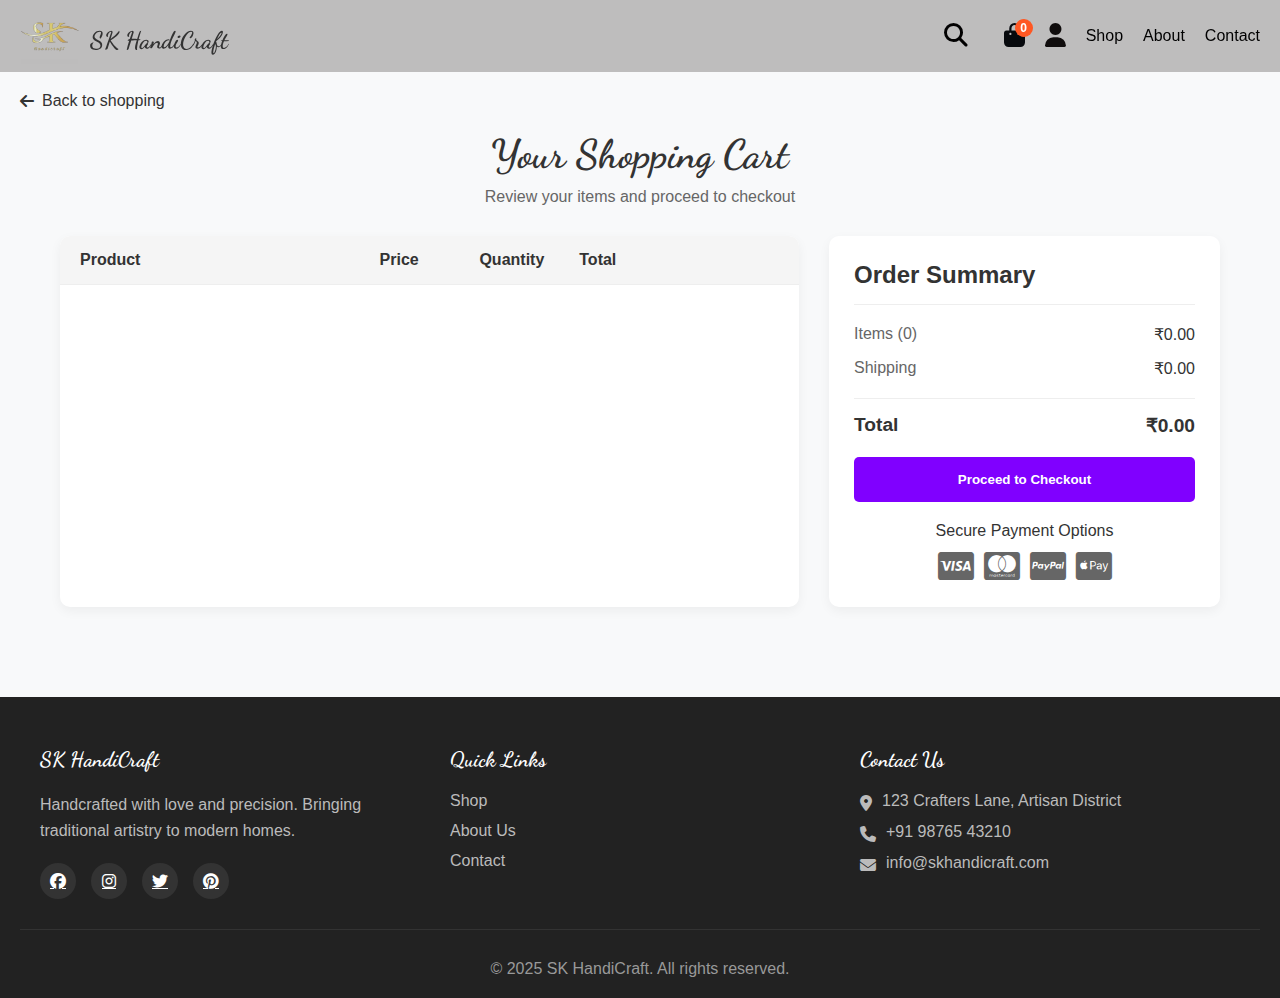
<file: checkoutCart/productcart.html>
<!DOCTYPE html>
<html lang="en">
  <head>
    <meta charset="UTF-8" />
    <meta name="viewport" content="width=device-width, initial-scale=1.0" />
    <link rel="stylesheet" href="productcart.css" />
    <link
      rel="stylesheet"
      href="https://cdnjs.cloudflare.com/ajax/libs/font-awesome/6.7.2/css/all.min.css"
      integrity="sha512-Evv84Mr4kqVGRNSgIGL/F/aIDqQb7xQ2vcrdIwxfjThSH8CSR7PBEakCr51Ck+w+/U6swU2Im1vVX0SVk9ABhg=="
      crossorigin="anonymous"
      referrerpolicy="no-referrer"
    />
    <link rel="preconnect" href="https://fonts.googleapis.com" />
    <link rel="preconnect" href="https://fonts.gstatic.com" crossorigin />
    <link
      href="https://fonts.googleapis.com/css2?family=Dancing+Script:wght@400..700&family=Irish+Grover&family=Jersey+25&family=Oregano:ital@0;1&family=Sour+Gummy:ital,wght@0,100..900;1,100..900&display=swap"
      rel="stylesheet"
    />
    <title>Shopping Cart - SK HandiCraft</title>
  </head>
  <body>
    <!-- Navigation Bar -->
    <nav>
      <div class="left">
        <div class="logo">
          <img src="/Media/logo.png" alt="Company logo" />
        </div>
        <div class="company-name">
          <h1>SK HandiCraft</h1>
        </div>
      </div>
      <div class="right">
        <div class="com-icons">
          <form action="" class="search-form">
            <div class="search">
              <span
                class="search-input fa-solid fa-magnifying-glass fa-xl"
                style="color: #010000"
              ></span>
              <input
                class="search-icon"
                type="search"
                placeholder="Search here ..."
              />
            </div>
          </form>

          <a href="productcart.html" class="cart-icon">
            <i
              class="fa-solid fa-bag-shopping fa-xl"
              style="color: #07090d"
            ></i>
            <span class="badge">0</span>
          </a>
          <a href="login.html" class="user-icon">
            <i class="fa-solid fa-user fa-xl" style="color: #100d0d"></i>
          </a>

          <div class="nav-menu">
            <a href="cart.html">Shop</a>
            <a href="about.html">About</a>
            <a href="contact.html">Contact</a>
          </div>

          <button class="mobile-menu-btn">
            <i class="fa-solid fa-bars fa-xl"></i>
          </button>
        </div>
      </div>
    </nav>

    <!-- Mobile Navigation Menu -->
    <div class="mobile-menu">
      <a href="cart.html">Shop</a>
      <a href="about.html">About</a>
      <a href="contact.html">Contact</a>
      <a href="newindex.html">FAQ</a>
      <a href="newindex.html">Shipping</a>
    </div>

    <!-- Back Button -->
    <a href="/index.html" class="back-button">
      <i class="fa-solid fa-arrow-left"></i> Back to shopping
    </a>

    <!-- Cart Container -->
    <div class="cart-container">
      <div class="cart-header">
        <h1>Your Shopping Cart</h1>
        <p class="cart-subtitle">Review your items and proceed to checkout</p>
      </div>

      <!-- When items are in cart -->
      <div class="cart-content">
        <div class="cart-items-container">
          <div class="cart-items-header">
            <span class="item-col">Product</span>
            <span class="price-col">Price</span>
            <span class="quantity-col">Quantity</span>
            <span class="total-col">Total</span>
            <!-- <span class="actions-col">Actions</span> -->
          </div>
          <div class="cart-items">
            <!-- Cart items will be dynamically loaded by JavaScript -->
          </div>
        </div>
        <div class="cart-summary-container">
          <div class="cart-summary">
            <h3 class="summary-title">Order Summary</h3>
            <div class="summary-item">
              <span class="summary-label" id="summary-items">Items (0)</span>
              <span class="summary-value" id="summary-subtotal">₹0.00</span>
            </div>
            <div class="summary-item">
              <span class="summary-label">Shipping</span>
              <span class="summary-value" id="summary-shipping">₹0.00</span>
            </div>
            <!-- <div class="summary-item">
              <span class="summary-label">Tax</span>
              <span class="summary-value" id="summary-tax">₹0.00</span>
            </div> -->
            <div class="total">
              <span class="total-label">Total</span>
              <span class="total-value" id="summary-total">₹0.00</span>
            </div>
            <button class="checkout-btn">Proceed to Checkout</button>
            <div class="payment-options">
              <p>Secure Payment Options</p>
              <div class="payment-icons">
                <i class="fa-brands fa-cc-visa"></i>
                <i class="fa-brands fa-cc-mastercard"></i>
                <i class="fa-brands fa-cc-paypal"></i>
                <i class="fa-brands fa-cc-apple-pay"></i>
              </div>
            </div>
          </div>
        </div>
      </div>

      <!-- Empty Cart State (hidden by default) -->
      <div class="cart-empty" style="display: none">
        <i class="fa-solid fa-shopping-cart fa-3x"></i>
        <h2>Your cart is empty</h2>
        <p>Looks like you haven't added anything to your cart yet.</p>
        <a href="cart.html" class="continue-shopping">Continue Shopping</a>
      </div>
    </div>

    <!-- Footer -->
    <footer class="footer">
      <div class="footer-content">
        <div class="footer-column">
          <h3>SK HandiCraft</h3>
          <p>
            Handcrafted with love and precision. Bringing traditional artistry
            to modern homes.
          </p>
          <div class="social-icons">
            <a href="#"><i class="fa-brands fa-facebook"></i></a>
            <a href="#"><i class="fa-brands fa-instagram"></i></a>
            <a href="#"><i class="fa-brands fa-twitter"></i></a>
            <a href="#"><i class="fa-brands fa-pinterest"></i></a>
          </div>
        </div>
        <div class="footer-column">
          <h3>Quick Links</h3>
          <ul>
            <li><a href="cart.html">Shop</a></li>
            <li><a href="about.html">About Us</a></li>
            <li><a href="contact.html">Contact</a></li>
          </ul>
        </div>
        <div class="footer-column">
          <h3>Contact Us</h3>
          <ul class="contact-info">
            <li>
              <i class="fa-solid fa-location-dot"></i> 123 Crafters Lane,
              Artisan District
            </li>
            <li><i class="fa-solid fa-phone"></i> +91 98765 43210</li>
            <li><i class="fa-solid fa-envelope"></i> info@skhandicraft.com</li>
          </ul>
        </div>
      </div>
      <div class="footer-bottom">
        <p>&copy; 2025 SK HandiCraft. All rights reserved.</p>
      </div>
    </footer>

    <!-- Only include one JavaScript file to avoid conflicts -->
    <script src="/Landing-page/cart.js"></script>
    <script src="productcart.js"></script>
  </body>
</html>
</file>
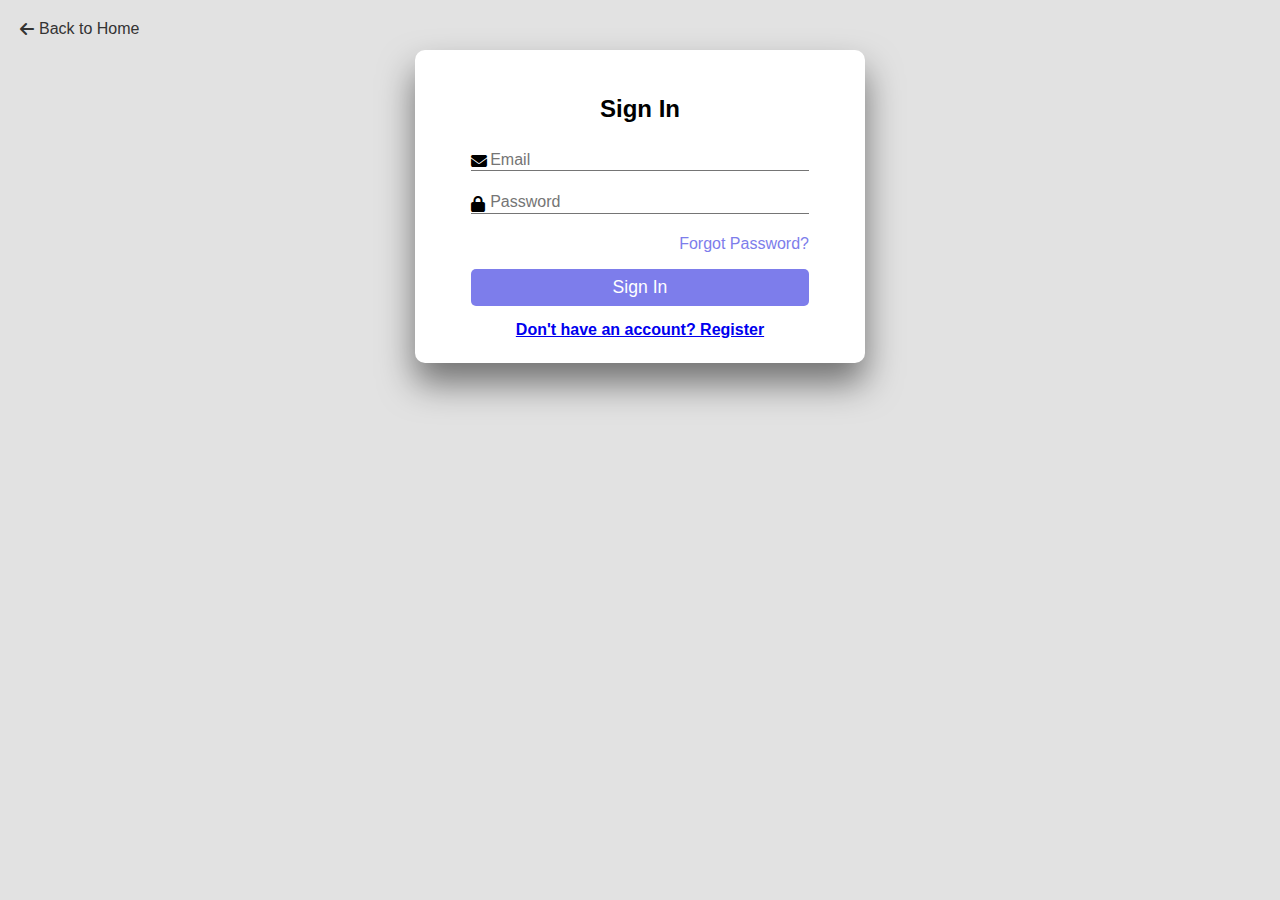
<file: login-signup/dashboard.html>
<!DOCTYPE html>
<html lang="en">
  <head>
    <meta charset="UTF-8" />
    <meta name="viewport" content="width=device-width, initial-scale=1.0" />
    <title>User Dashboard</title>
    <link rel="stylesheet" href="login.css" />
    <link rel="stylesheet" href="dashboard.css" />
    <link
      rel="stylesheet"
      href="https://cdnjs.cloudflare.com/ajax/libs/font-awesome/6.1.1/css/all.min.css"
    />
    <script defer src="logout.js"></script>
  </head>
  <body>
    <!-- Back Button -->
    <div class="back-button">
      <a href="index.html"> <i class="fas fa-arrow-left"></i> Back to Home </a>
    </div>

    <div class="container dashboard-container">
      <div class="user-header">
        <h1 class="dashboard-title">User Dashboard</h1>
        <div id="userDisplay" class="user-greeting">Welcome!</div>
      </div>

      <div class="dashboard-content">
        <div class="dashboard-section">
          <h2><i class="fas fa-user-circle"></i> My Profile</h2>
          <p>View and update your personal information.</p>
        </div>

        <div class="dashboard-section">
          <h2><i class="fas fa-cog"></i> Account Settings</h2>
          <p>Manage your account preferences and security settings.</p>
        </div>

        <div class="dashboard-section">
          <h2><i class="fas fa-bell"></i> Notifications</h2>
          <p>Control how and when you receive updates.</p>
        </div>
      </div>

      <div class="logout-container">
        <button id="logoutBtn" class="logout-btn">
          <i class="fas fa-sign-out-alt"></i> Logout
        </button>
      </div>
    </div>
  </body>
</html>
</file>
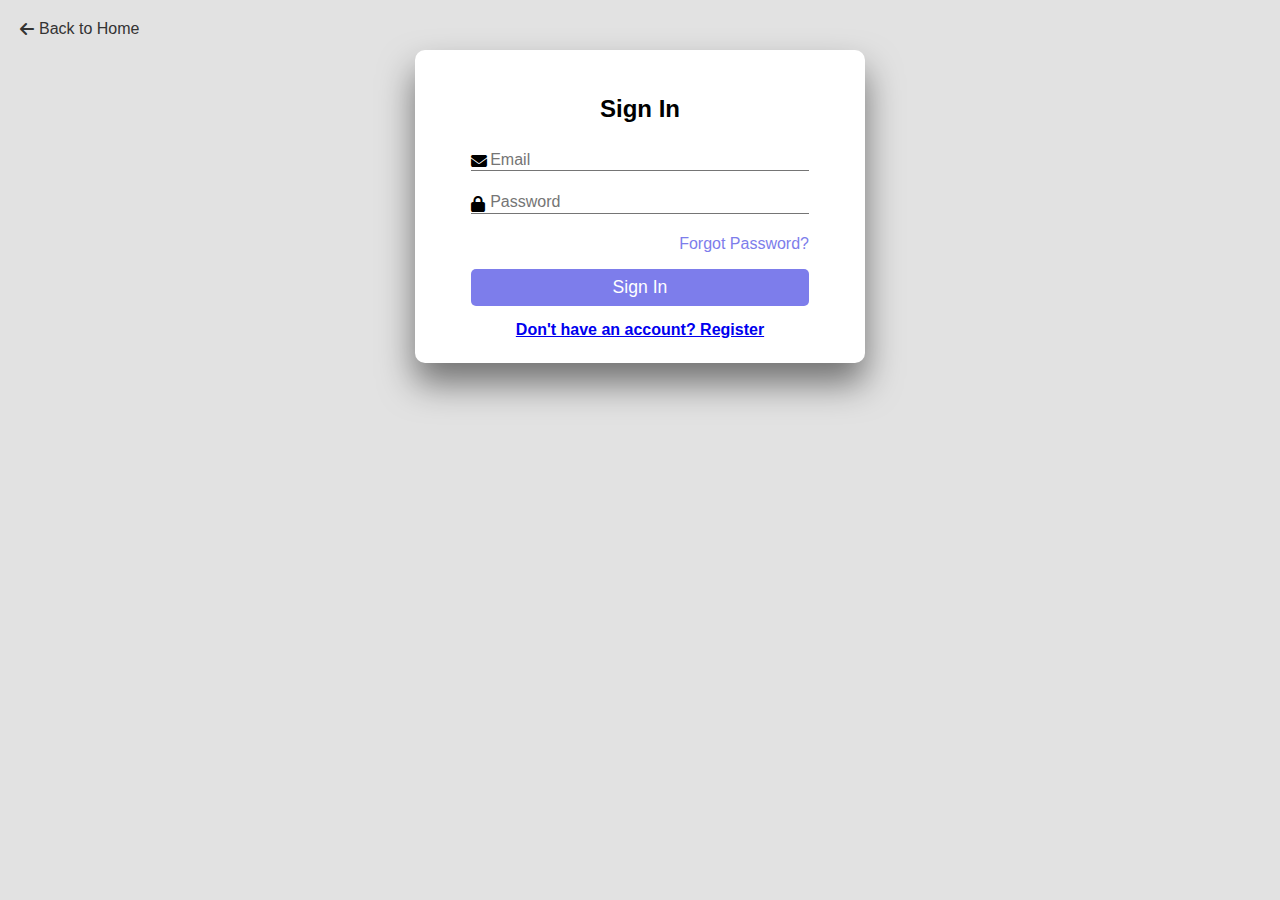
<file: login-signup/login.html>
<!DOCTYPE html>
<html lang="en">
  <head>
    <meta charset="UTF-8" />
    <meta name="viewport" content="width=device-width, initial-scale=1.0" />
    <title>Login</title>
    <link rel="stylesheet" href="login.css" />
    <link
      rel="stylesheet"
      href="https://cdnjs.cloudflare.com/ajax/libs/font-awesome/6.1.1/css/all.min.css"
    />
    <script defer src="login.js"></script>
  </head>
  <body>
    <!-- Back Button -->
    <div class="back-button">
      <a href="/index.html"> <i class="fas fa-arrow-left"></i> Back to Home </a>
    </div>

    <div class="container">
      <!-- Sign In Form -->
      <div id="signIn">
        <h1 class="form-title">Sign In</h1>
        <form id="signInForm">
          <div class="input-group">
            <i class="fas fa-envelope"></i>
            <input type="email" id="signInEmail" placeholder="Email" required />
            <label for="signInEmail">Email</label>
          </div>
          <div class="input-group">
            <i class="fas fa-lock"></i>
            <input
              type="password"
              id="signInPassword"
              placeholder="Password"
              required
            />
            <label for="signInPassword">Password</label>
          </div>
          <div class="recover">
            <a href="#">Forgot Password?</a>
          </div>
          <input type="submit" value="Sign In" class="btn" />
        </form>
        <div class="links">
          <a href="register.html">Don't have an account? Register</a>
        </div>
      </div>
    </div>
  </body>
</html>
</file>
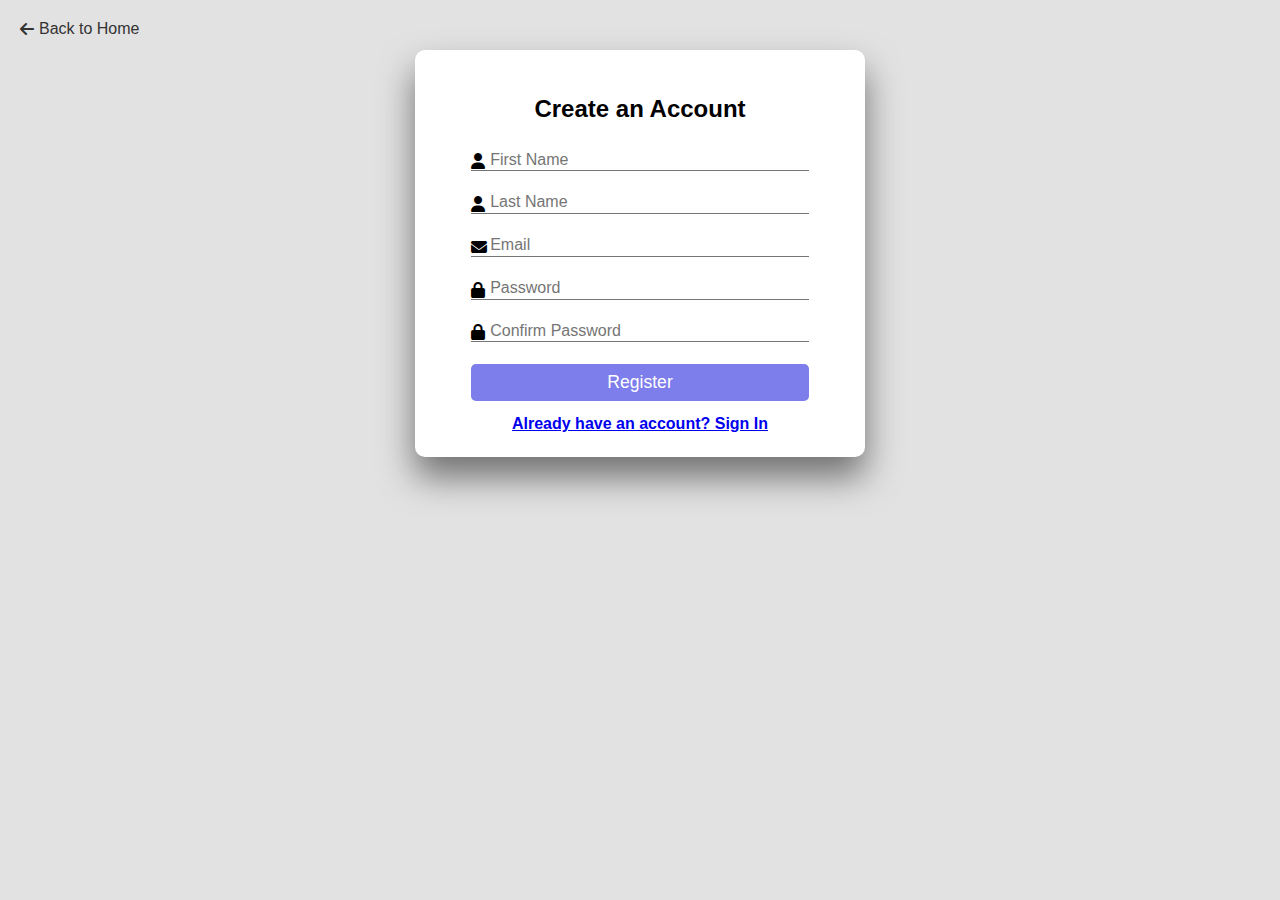
<file: login-signup/register.html>
<!DOCTYPE html>
<html lang="en">
  <head>
    <meta charset="UTF-8" />
    <meta name="viewport" content="width=device-width, initial-scale=1.0" />
    <title>Registration</title>
    <link rel="stylesheet" href="login.css" />
    <link
      rel="stylesheet"
      href="https://cdnjs.cloudflare.com/ajax/libs/font-awesome/6.1.1/css/all.min.css"
    />
    <script defer src="register.js"></script>
  </head>
  <body>
    <!-- Back Button -->
    <div class="back-button">
      <a href="index.html"> <i class="fas fa-arrow-left"></i> Back to Home </a>
    </div>

    <div class="container">
      <div id="registration">
        <h1 class="form-title">Create an Account</h1>
        <form id="registrationForm">
          <div class="input-group">
            <i class="fas fa-user"></i>
            <input
              type="text"
              id="firstName"
              placeholder="First Name"
              required
            />
            <label for="firstName">First Name</label>
          </div>
          <div class="input-group">
            <i class="fas fa-user"></i>
            <input type="text" id="lastName" placeholder="Last Name" required />
            <label for="lastName">Last Name</label>
          </div>
          <div class="input-group">
            <i class="fas fa-envelope"></i>
            <input type="email" id="email" placeholder="Email" required />
            <label for="email">Email</label>
          </div>
          <div class="input-group">
            <i class="fas fa-lock"></i>
            <input
              type="password"
              id="password"
              placeholder="Password"
              required
            />
            <label for="password">Password</label>
          </div>
          <div class="input-group">
            <i class="fas fa-lock"></i>
            <input
              type="password"
              id="confirmPassword"
              placeholder="Confirm Password"
              required
            />
            <label for="confirmPassword">Confirm Password</label>
          </div>
          <input type="submit" value="Register" class="btn" />
        </form>
        <div class="links">
          <a href="login.html">Already have an account? Sign In</a>
        </div>
      </div>
    </div>
  </body>
</html>
</file>
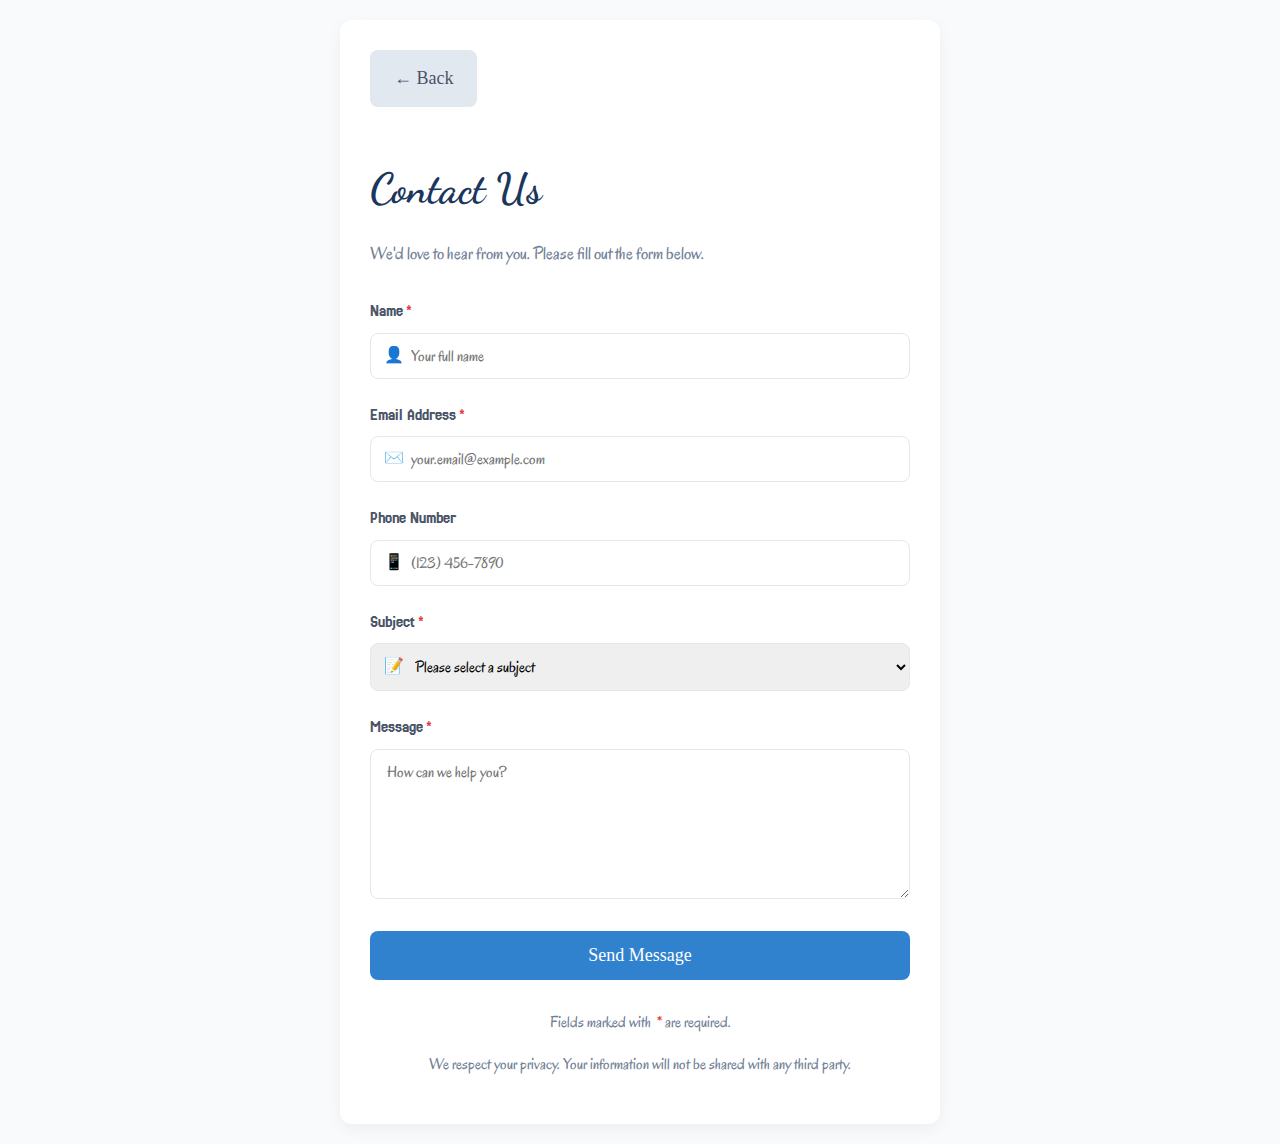
<file: other-unimportant-files/contact.html>
<!DOCTYPE html>
<html lang="en">
  <head>
    <meta charset="UTF-8" />
    <meta name="viewport" content="width=device-width, initial-scale=1.0" />
    <title>Contact Us</title>
    <link rel="preconnect" href="https://fonts.googleapis.com" />
    <link rel="preconnect" href="https://fonts.gstatic.com" crossorigin />
    <link
      href="https://fonts.googleapis.com/css2?family=Dancing+Script:wght@400..700&family=Irish+Grover&family=Jersey+25&family=Oregano:ital@0;1&family=Sour+Gummy:ital,wght@0,100..900;1,100..900&display=swap"
      rel="stylesheet"
    />
    <style>
      body {
        font-family: "Oregano", cursive;
        line-height: 1.6;
        max-width: 600px;
        margin: 0 auto;
        padding: 20px;
        color: #333;
        background-color: #f9fafb;
      }

      .container {
        background-color: white;
        border-radius: 12px;
        padding: 30px;
        box-shadow: 0 5px 15px rgba(0, 0, 0, 0.05);
      }

      h1 {
        font-family: "Dancing Script", cursive;
        color: #1a365d;
        margin-bottom: 10px;
        font-weight: 700;
        font-size: 42px;
      }

      .subtitle {
        color: #718096;
        margin-bottom: 30px;
        font-size: 18px;
      }

      .form-group {
        margin-bottom: 24px;
      }

      label {
        display: block;
        margin-bottom: 8px;
        font-weight: 500;
        color: #4a5568;
        font-size: 16px;
        font-family: "Jersey 25", sans-serif;
      }

      input,
      select,
      textarea {
        width: 100%;
        padding: 12px 16px;
        border: 1px solid #e2e8f0;
        border-radius: 8px;
        font-size: 16px;
        font-family: "Oregano", cursive;
        transition: all 0.2s ease;
        box-sizing: border-box;
      }

      input:focus,
      select:focus,
      textarea:focus {
        outline: none;
        border-color: #3182ce;
        box-shadow: 0 0 0 3px rgba(49, 130, 206, 0.1);
      }

      textarea {
        height: 150px;
        resize: vertical;
      }

      .btn {
        border: none;
        padding: 14px 24px;
        border-radius: 8px;
        cursor: pointer;
        font-size: 18px;
        font-weight: 500;
        transition: all 0.2s ease;
        font-family: "Irish Grover", serif;
      }

      .btn-primary {
        background-color: #3182ce;
        color: white;
        width: 100%;
      }

      .btn-primary:hover {
        background-color: #2c5282;
        transform: translateY(-1px);
      }

      .btn-secondary {
        background-color: #e2e8f0;
        color: #4a5568;
        display: inline-block;
        text-decoration: none;
        text-align: center;
        margin-bottom: 20px;
      }

      .btn-secondary:hover {
        background-color: #cbd5e0;
      }

      .required {
        color: #e53e3e;
        margin-left: 3px;
      }

      .form-footer {
        margin-top: 30px;
        font-size: 16px;
        color: #718096;
        text-align: center;
      }

      .input-icon {
        position: relative;
      }

      .input-icon input,
      .input-icon select {
        padding-left: 40px;
      }

      .icon {
        position: absolute;
        left: 14px;
        top: 50%;
        transform: translateY(-50%);
        color: #a0aec0;
      }
    </style>
  </head>
  <body>
    <div class="container">
      <a href="#" class="btn btn-secondary" onclick="goBack()">← Back</a>

      <h1>Contact Us</h1>
      <p class="subtitle">
        We'd love to hear from you. Please fill out the form below.
      </p>

      <form id="contactForm">
        <div class="form-group">
          <label for="name">Name<span class="required">*</span></label>
          <div class="input-icon">
            <input
              type="text"
              id="name"
              name="name"
              placeholder="Your full name"
              required
            />
            <div class="icon">👤</div>
          </div>
        </div>

        <div class="form-group">
          <label for="email"
            >Email Address<span class="required">*</span></label
          >
          <div class="input-icon">
            <input
              type="email"
              id="email"
              name="email"
              placeholder="your.email@example.com"
              required
            />
            <div class="icon">✉️</div>
          </div>
        </div>

        <div class="form-group">
          <label for="phone">Phone Number</label>
          <div class="input-icon">
            <input
              type="tel"
              id="phone"
              name="phone"
              placeholder="(123) 456-7890"
            />
            <div class="icon">📱</div>
          </div>
        </div>

        <div class="form-group">
          <label for="subject">Subject<span class="required">*</span></label>
          <div class="input-icon">
            <select id="subject" name="subject" required>
              <option value="">Please select a subject</option>
              <option value="general">General Inquiry</option>
              <option value="support">Technical Support</option>
              <option value="billing">Billing Question</option>
              <option value="feedback">Feedback</option>
              <option value="other">Other</option>
            </select>
            <div class="icon">📝</div>
          </div>
        </div>

        <div class="form-group">
          <label for="message">Message<span class="required">*</span></label>
          <textarea
            id="message"
            name="message"
            placeholder="How can we help you?"
            required
          ></textarea>
        </div>

        <button type="submit" class="btn btn-primary">Send Message</button>
      </form>

      <div class="form-footer">
        <p>Fields marked with <span class="required">*</span> are required.</p>
        <p>
          We respect your privacy. Your information will not be shared with any
          third party.
        </p>
      </div>
    </div>

    <script>
      document
        .getElementById("contactForm")
        .addEventListener("submit", function (event) {
          event.preventDefault();

          // In a real application, you would send the form data to your server here
          alert("Thank you for your message! We will contact you soon.");
          this.reset();
        });

      function goBack() {
        window.history.back();
        // Prevent default behavior if this is just a demo
        return false;
      }
    </script>
  </body>
</html>
</file>
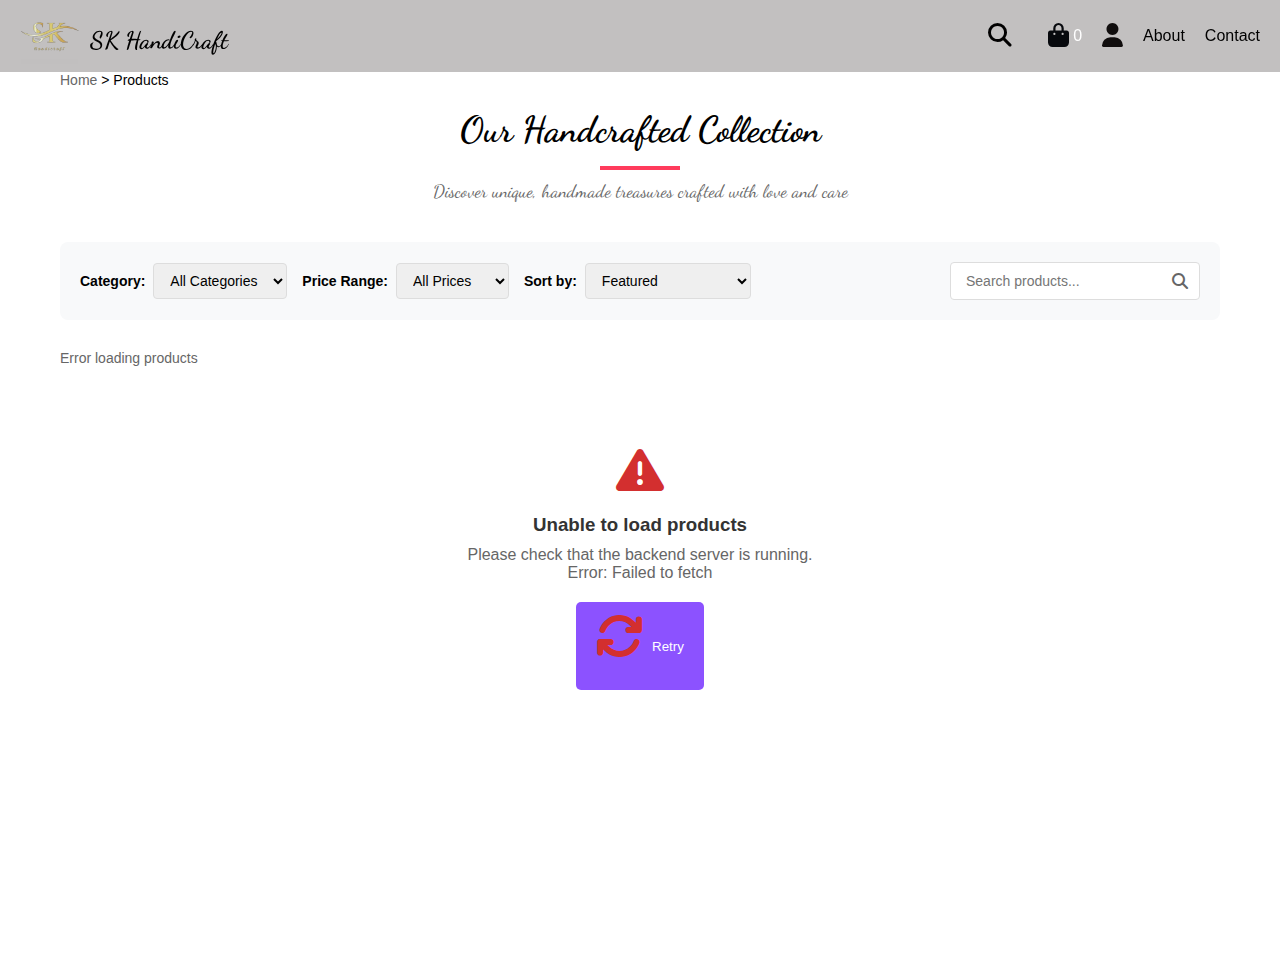
<file: product-list/productindex.html>
<!DOCTYPE html>
<html lang="en">
  <head>
    <meta charset="UTF-8" />
    <meta name="viewport" content="width=device-width, initial-scale=1.0" />
    <link rel="stylesheet" href="/product-description/style.css" />
    <link rel="stylesheet" href="/product-description/productdescription.css" />
    <link rel="stylesheet" href="product.css" />
    <link
      rel="stylesheet"
      href="https://cdnjs.cloudflare.com/ajax/libs/font-awesome/6.7.2/css/all.min.css"
      integrity="sha512-Evv84Mr4kqVGRNSgIGL/F/aIDqQb7xQ2vcrdIwxfjThSH8CSR7PBEakCr51Ck+w+/U6swU2Im1vVX0SVk9ABhg=="
      crossorigin="anonymous"
      referrerpolicy="no-referrer"
    />
    <link rel="preconnect" href="https://fonts.googleapis.com" />
    <link rel="preconnect" href="https://fonts.gstatic.com" crossorigin />
    <link
      href="https://fonts.googleapis.com/css2?family=Dancing+Script:wght@400..700&family=Irish+Grover&family=Jersey+25&family=Oregano:ital@0;1&family=Sour+Gummy:ital,wght@0,100..900;1,100..900&display=swap"
      rel="stylesheet"
    />
    <title>Products - SK HandiCraft</title>
  </head>
  <body>
    <nav>
      <div class="left">
        <div class="logo">
          <img src="/Media/logo.png" alt="Company logo" />
        </div>
        <div class="company-name">
          <h1>SK HandiCraft</h1>
        </div>
      </div>
      <div class="right">
        <div class="com-icons">
          <form action="" class="search-form">
            <div class="search">
              <span
                class="search-input fa-solid fa-magnifying-glass fa-xl"
                style="color: #010000"
              ></span>
              <input
                class="search-icon"
                type="search"
                placeholder="Search here ..."
              />
            </div>
          </form>

          <a
            href="/checkoutCart/productcart.html"
            class="cart-icon"
            style="position: relative"
          >
            <i
              class="fa-solid fa-bag-shopping fa-xl"
              style="color: #07090d"
            ></i>
            <span class="badge">0</span>
          </a>
          <a href="login.html" class="user-icon">
            <i class="fa-solid fa-user fa-xl" style="color: #100d0d"></i>
          </a>

          <div class="nav-menu">
            <a href="/other-unimportant-files/about.html">About</a>
            <a href="/other-unimportant-files/contact.html">Contact</a>
          </div>

          <button class="mobile-menu-btn">
            <i class="fa-solid fa-bars fa-xl"></i>
          </button>
        </div>
      </div>
    </nav>

    <!-- Mobile Navigation Menu -->
    <div class="mobile-menu">
      <a href="about.html">About</a>
      <a href="contact.html">Contact</a>
      <a href="newindex.html">FAQ</a>
      <a href="newindex.html">Shipping</a>
    </div>

    <div class="page-container">
      <!-- Breadcrumb -->
      <div class="product-breadcrumb">
        <a href="/index.html">Home</a> > <span>Products</span>
      </div>

      <!-- Page Header -->
      <div class="page-header">
        <h1 class="page-title">Our Handcrafted Collection</h1>
        <p class="page-subtitle">
          Discover unique, handmade treasures crafted with love and care
        </p>
      </div>

      <!-- Filter and Sort Controls -->
      <div class="controls-section">
        <div class="filter-controls">
          <div class="filter-group">
            <label for="category-filter">Category:</label>
            <select id="category-filter">
              <option value="">All Categories</option>
              <option value="pottery">Pottery</option>
              <option value="textiles">Textiles</option>
              <option value="jewelry">Jewelry</option>
              <option value="woodwork">Woodwork</option>
              <option value="art">Art & Decor</option>
            </select>
          </div>

          <div class="filter-group">
            <label for="price-filter">Price Range:</label>
            <select id="price-filter">
              <option value="">All Prices</option>
              <option value="0-25">$0 - $25</option>
              <option value="25-50">$25 - $50</option>
              <option value="50-100">$50 - $100</option>
              <option value="100+">$100+</option>
            </select>
          </div>

          <div class="filter-group">
            <label for="sort-filter">Sort by:</label>
            <select id="sort-filter">
              <option value="featured">Featured</option>
              <option value="name-asc">Name (A-Z)</option>
              <option value="name-desc">Name (Z-A)</option>
              <option value="price-asc">Price (Low to High)</option>
              <option value="price-desc">Price (High to Low)</option>
              <option value="newest">Newest First</option>
            </select>
          </div>
        </div>

        <div class="search-filters">
          <div class="search-box">
            <input
              type="text"
              id="product-search"
              placeholder="Search products..."
            />
            <i class="fa-solid fa-search"></i>
          </div>
        </div>
      </div>

      <!-- Products Section -->
      <div class="products-section">
        <div class="products-count">
          <span id="products-count">Loading products...</span>
        </div>

        <!-- Products Grid -->
        <div class="products-grid" id="products-grid">
          <!-- Loading state initially -->
          <div class="loading-container">
            <div class="loading-spinner"></div>
          </div>
        </div>

        <!-- Pagination -->
        <div class="pagination" id="pagination" style="display: none">
          <button id="prev-page" disabled>
            <i class="fa-solid fa-chevron-left"></i> Previous
          </button>
          <div id="page-numbers"></div>
          <button id="next-page">
            Next <i class="fa-solid fa-chevron-right"></i>
          </button>
        </div>
      </div>
    </div>

    <!-- Scripts -->
    <script src="/Landing-page/cart.js"></script>
    <script src="product.js"></script>
  </body>
</html>
</file>
<file: login-signup/login.css>
* {
  margin: 0;
  padding: 0;
  box-sizing: border-box;
  font-family: poppins, sans-serif;
}
body {
  background-color: #c9d6ff;
  background: linear-gradient(to right, #e2e2e2), #c9d6ff;
}
.container {
  background: #ffffff;
  width: 450px;
  padding: 1.5rem;
  margin: 50px auto;
  border-radius: 10px;
  box-shadow: 0 20px 35px rgba(0, 0, 1, 0.5);
}
form {
  margin: 0 2rem;
}
.form-title {
  font-size: 1.5rem;
  font-weight: bold;
  text-align: center;
  padding: 1.3rem;
  margin-bottom: 0.4rem;
}
input {
  color: inherit;
  width: 100%;
  background-color: transparent;
  border: none;
  border-bottom: 1px solid #757575;
  padding-left: 1.5rem;
  font-size: 15px;
}
.input-group {
  padding: 1% 0;
  position: relative;
}
.input-group i {
  position: absolute;
  color: black;
}
.input:focus {
  background-color: transparent;
  outline: transparent;
  border-bottom: 2px solid hsl(327, 90%, 28%);
}
input::placeholder {
  color: transparent;
}
label {
  color: #757575;
  position: relative;
  left: 1.2em;
  top: -1.3em;
  cursor: auto;
  transition: 0.3s ease all;
}
input:focus ~ label,
input:not(:placeholder-shown) ~ label {
  top: -3em;
  font-size: 15px;
  color: hsl(327, 90%, 28%);
}
.recover {
  text-align: right;
  font-size: 1rem;
  margin-bottom: 1rem;
}
.recover a {
  text-decoration: none;
  color: rgb(125, 125, 235);
}
.recover a:hover {
  color: blue;
  text-decoration: underline;
}
.btn {
  font-size: 1.1rem;
  padding: 8px 0;
  border-radius: 5px;
  outline: none;
  border: none;
  width: 100%;
  background-color: rgb(125, 125, 235);
  color: white;
  cursor: pointer;
  transition: 0.9s;
}
.btn:hover {
  background-color: #07001f;
}
.or {
  font-size: 1.1rem;
  margin-top: 0.5rem;
  text-align: center;
}
.icons {
  text-align: center;
}
.icons i {
  font-size: 1.5rem;
  /* margin: 0 0.5rem; */
  color: rgb(125, 125, 235);
  padding: 0.8rem 1.5rem;
  border-radius: 10px;
  font-size: 1.5rem;
  cursor: poiner;
  border: 2px solid #dfe9f5;
  margin: 0 15px;
  transition: 1s;
}
.icons i:hover {
  font-size: 1.6rem;
  background-color: #07001f;
  border: 2px solid rgb(125, 125, 235);
}
.links {
  display: flex;
  justify-content: space-around;
  padding: 0 4rem;
  margin-top: 0.9rem;
  font-weight: bold;
}
button {
  background-color: transparent;
  border: none;
  color: rgb(125, 125, 235);
  font-size: 1rem;
  cursor: pointer;
}
button:hover {
  color: blue;
  text-decoration: underline;
}
.back-button {
  position: absolute;
  top: 20px;
  left: 20px;
  z-index: 10;
}

.back-button a {
  color: #333;
  text-decoration: none;
  font-size: 16px;
  display: flex;
  align-items: center;
  gap: 5px;
}

.back-button a:hover {
  color: #007bff;
}
/* Add this to your existing login.css file */

.logout-container {
  display: flex;
  justify-content: center;
  margin-top: 20px;
  width: 100%;
}

.logout-btn {
  background-color: #ff4d4d;
  color: white;
  border: none;
  padding: 12px 24px;
  border-radius: 8px;
  font-size: 16px;
  cursor: pointer;
  transition: all 0.3s ease;
  box-shadow: 0 4px 6px rgba(0, 0, 0, 0.1);
  text-transform: uppercase;
  font-weight: 600;
  letter-spacing: 1px;
}

.logout-btn:hover {
  background-color: #ff6b6b;
  transform: translateY(-2px);
  box-shadow: 0 6px 8px rgba(0, 0, 0, 0.15);
}

.logout-btn:active {
  transform: translateY(1px);
  box-shadow: 0 2px 4px rgba(0, 0, 0, 0.1);
}
</file>
<file: login-signup/dashboard.css>
/* dashboard.css */
.dashboard-container {
  width: 700px;
  max-width: 90%;
}

.user-header {
  display: flex;
  justify-content: space-between;
  align-items: center;
  margin-bottom: 20px;
  padding-bottom: 10px;
  border-bottom: 1px solid #eaeaea;
}

.dashboard-title {
  margin: 0;
  color: #333;
  font-size: 24px;
}

.user-greeting {
  font-size: 16px;
  font-weight: 500;
  color: rgb(125, 125, 235);
}

.dashboard-content {
  display: grid;
  grid-template-columns: repeat(auto-fill, minmax(250px, 1fr));
  gap: 20px;
  margin-bottom: 30px;
}

.dashboard-section {
  background-color: #f8f9fa;
  border-radius: 8px;
  padding: 20px;
  box-shadow: 0 2px 4px rgba(0, 0, 0, 0.05);
  transition: transform 0.3s ease, box-shadow 0.3s ease;
}

.dashboard-section:hover {
  transform: translateY(-5px);
  box-shadow: 0 5px 15px rgba(0, 0, 0, 0.1);
}

.dashboard-section h2 {
  font-size: 18px;
  margin-bottom: 10px;
  color: #333;
  display: flex;
  align-items: center;
  gap: 8px;
}

.dashboard-section i {
  color: rgb(125, 125, 235);
}

.dashboard-section p {
  color: #666;
  font-size: 14px;
  margin: 0;
}

.logout-container {
  display: flex;
  justify-content: center;
  margin-top: 20px;
}

.logout-btn {
  display: flex;
  align-items: center;
  gap: 8px;
  background-color: #ff4d4d;
  color: white;
  border: none;
  padding: 10px 20px;
  border-radius: 8px;
  font-size: 16px;
  cursor: pointer;
  transition: all 0.3s ease;
  box-shadow: 0 2px 4px rgba(0, 0, 0, 0.1);
}

.logout-btn:hover {
  background-color: #e04141;
  transform: translateY(-2px);
  box-shadow: 0 4px 8px rgba(0, 0, 0, 0.15);
  text-decoration: none;
}

@media (max-width: 768px) {
  .dashboard-content {
    grid-template-columns: 1fr;
  }

  .user-header {
    flex-direction: column;
    text-align: center;
    gap: 10px;
  }
}
</file>
<file: product-description/style.css>
* {
  margin: 0;
  padding: 0;
  box-sizing: border-box;
}

body {
  min-height: 100vh;
  margin-top: 8vh;
  overflow-x: hidden;
  font-family: "Haas Grot Text R Web", "Helvetica Neue", Helvetica, Arial,
    sans-serif;
}

nav {
  display: flex;
  align-items: center;
  justify-content: space-between;
  background-color: rgba(128, 123, 123, 0.479);
  position: fixed;
  top: 0;
  left: 0;
  z-index: 1000;
  width: 100%;
  height: 8vh;
  padding: 0 20px;
}

.left {
  display: flex;
  justify-content: flex-start;
  align-items: center;
  flex: 1;
}

.logo img {
  width: 60px;
  margin-top: 8px;
}

.company-name {
  text-align: left;
  position: relative;
  margin-top: 8px;
  font-family: "Dancing Script", serif;
  font-optical-sizing: auto;
  font-weight: 900;
  font-style: regular;
}

.company-name h1 {
  padding: 10px;
  font-size: 24px;
}

.right {
  display: flex;
  align-items: center;
  justify-content: flex-end;
}

.com-icons {
  gap: 20px;
  display: flex;
  align-items: center;
}

.search-form {
  position: relative;
  display: flex;
  align-items: center;
  transition: all 1s;
  width: 40px;
  height: 40px;
  background-color: rgba(128, 123, 123, 0);
  box-sizing: border-box;
  border-radius: 25px;
  border: 4px rgba(128, 123, 123, 0.479);
}

input[type="search"] {
  position: absolute;
  top: 0;
  left: 0;
  width: 100%;
  height: 40px;
  line-height: 30px;
  outline: 0;
  border: 0;
  display: none;
  font-size: 1em;
  border-radius: 20px;
  padding: 0 20px;
  color: #000000;
}

input[type="search"]::placeholder {
  color: #000000;
}

.fa {
  box-sizing: border-box;
  width: 40px;
  height: 40px;
  position: absolute;
  top: 0;
  right: 0;
  border-radius: 50%;
  color: #8c52ff;
  text-align: center;
  font-size: 1.2em;
  transition: all 1s;
}

.search-form:hover {
  width: 200px;
  cursor: pointer;
}

.search-form:hover input {
  display: block;
}

.search-form:hover .fa {
  background: #8c52ff;
  color: white;
}

/* Main navigation menu */
.nav-menu {
  display: flex;
  align-items: center;
  gap: 20px;
}

.nav-menu a {
  color: #000;
  text-decoration: none;
  font-weight: 500;
  position: relative;
  padding: 5px 0;
  transition: color 0.3s;
}

.nav-menu a:hover {
  color: #8000ff;
}

.nav-menu a::after {
  content: "";
  position: absolute;
  bottom: 0;
  left: 0;
  width: 0;
  height: 2px;
  background-color: #8000ff;
  transition: width 0.3s;
}

.nav-menu a:hover::after {
  width: 100%;
}

/* Mobile menu button */
.mobile-menu-btn {
  display: none;
  background: none;
  border: none;
  cursor: pointer;
}

/* Mobile menu */
.mobile-menu {
  display: none;
  position: fixed;
  top: 8vh;
  left: 0;
  width: 100%;
  background-color: white;
  box-shadow: 0 4px 6px rgba(0, 0, 0, 0.1);
  z-index: 999;
  transform: translateY(-100%);
  transition: transform 0.3s ease;
}

.mobile-menu.active {
  transform: translateY(0);
}

.mobile-menu a {
  display: block;
  padding: 15px 20px;
  color: #000;
  text-decoration: none;
  font-weight: 500;
  border-bottom: 1px solid #eee;
  transition: background-color 0.3s;
}

.mobile-menu a:hover {
  background-color: #f5f5f5;
  color: #8000ff;
}

.context {
  display: flex;
  justify-content: center;
  align-items: flex-start;
  min-height: 100vh;
  margin: 0;
  flex-direction: row;
  padding: 20px;
  flex-wrap: wrap;
}

.vertical {
  display: flex;
  flex-direction: column;
  margin-right: 20px;
  margin-top: 80px;
  margin-left: 20px;
  flex: 1;
  min-width: 300px;
}

.context-heading,
.context-paragraph,
.explopre-me {
  width: 100%;
  display: flex;
  align-items: center;
  justify-content: flex-start;
  margin: 5px 0;
}

.context-heading h1 {
  font-size: 36px;
  font-family: "Dancing Script", serif;
  font-optical-sizing: auto;
}

.context-paragraph p {
  font-size: 18px;
  margin-top: 20px;
  font-family: "Dancing Script", serif;
  font-optical-sizing: auto;
  line-height: 1.5;
}

.explopre-me {
  margin-top: 20px;
}

.button-1 {
  background-color: #000000;
  border-radius: 20px;
  border-style: none;
  box-sizing: border-box;
  color: #ffffff;
  cursor: pointer;
  display: inline-block;
  font-family: "Haas Grot Text R Web", "Helvetica Neue", Helvetica, Arial,
    sans-serif;
  font-size: 18px;
  font-weight: 500;
  height: 40px;
  line-height: 20px;
  list-style: none;
  margin: 0;
  outline: none;
  padding: 10px 16px;
  position: relative;
  text-align: center;
  text-decoration: none;
  transition: background-color 0.3s;
  vertical-align: baseline;
  user-select: none;
  -webkit-user-select: none;
  touch-action: manipulation;
}

.button-1:hover,
.button-1:focus {
  background-color: #0e66e1;
}

.horizontal {
  display: flex;
  align-items: center;
  justify-content: center;
  margin-top: 80px;
  margin-right: 20px;
  flex: 1;
  min-width: 300px;
}

.box {
  display: flex;
  align-items: center;
  justify-content: center;
  margin: 5px;
  border: none;
  background: transparent;
  cursor: pointer;
  transition: transform 0.2s;
}

.box:hover {
  transform: scale(1.1);
}

.image-container {
  display: flex;
  justify-content: center;
  align-items: center;
}

.image-container img {
  max-height: 400px;
  max-width: 100%;
  margin: 0 10px;
  object-fit: contain;
  border-radius: 8px;
  box-shadow: 0 4px 8px rgba(0, 0, 0, 0.1);
}

a {
  text-decoration: none;
  color: #ffffff;
}

/* Cart icon styling */
.cart-icon-container {
  position: relative;
  display: inline-block;
}

.cart-icon-container .totalQuantity {
  position: absolute;
  top: -8px;
  right: -8px;
  background-color: #ff5722;
  color: white;
  border-radius: 50%;
  width: 18px;
  height: 18px;
  display: flex;
  justify-content: center;
  align-items: center;
  font-size: 12px;
  font-weight: bold;
}

/* Media Queries for Responsive Design */
@media (max-width: 992px) {
  .nav-menu {
    gap: 15px;
  }

  .context-heading h1 {
    font-size: 32px;
  }
}

@media (max-width: 768px) {
  .context {
    flex-direction: column;
    padding: 10px;
  }

  .vertical,
  .horizontal {
    margin: 10px 0;
    width: 100%;
  }

  .context-heading h1 {
    font-size: 28px;
    text-align: center;
  }

  .context-paragraph p {
    font-size: 16px;
    text-align: center;
  }

  .explopre-me {
    justify-content: center;
  }

  .company-name h1 {
    font-size: 20px;
    padding: 5px;
  }

  .logo img {
    width: 50px;
  }

  .search-form:hover {
    width: 150px;
  }

  .com-icons {
    gap: 15px;
  }

  .nav-menu {
    display: none;
  }

  .mobile-menu-btn {
    display: block;
  }

  .mobile-menu {
    display: block;
  }
}

@media (max-width: 480px) {
  nav {
    padding: 0 10px;
  }

  .left {
    flex: 0.7;
  }

  .company-name h1 {
    font-size: 16px;
    padding: 5px;
  }

  .logo img {
    width: 40px;
  }

  .context-heading h1 {
    font-size: 24px;
  }

  .context-paragraph p {
    font-size: 14px;
  }

  .search-form {
    display: none;
  }

  .button-1 {
    font-size: 16px;
    padding: 8px 14px;
  }

  .image-container img {
    max-height: 250px;
  }

  .com-icons {
    gap: 10px;
  }
}
.cart-icon {
  position: relative;
  display: inline-block;
}

.cart-count {
  position: absolute;
  top: -10px;
  right: -10px;
  background-color: #ff3b5c;
  color: white;
  border-radius: 50%;
  width: 18px;
  height: 18px;
  display: flex;
  align-items: center;
  justify-content: center;
  font-size: 12px;
  font-weight: bold;
}
</file>
<file: product-description/productdescription.css>
/* Product detail page specific styles */
.cart-icon {
  position: relative;
  display: inline-block;
}

.cart-count {
  position: absolute;
  top: -10px;
  right: -10px;
  background-color: #ff3b5c;
  color: white;
  border-radius: 50%;
  width: 18px;
  height: 18px;
  display: flex;
  align-items: center;
  justify-content: center;
  font-size: 12px;
  font-weight: bold;
}

.product-container {
  max-width: 1200px;
  margin: 40px auto;
  padding: 0 20px;
  display: flex;
  flex-direction: column;
  gap: 30px;
}

.product-breadcrumb {
  font-size: 14px;
  margin-bottom: 10px;
}

.product-breadcrumb a {
  color: #666;
  text-decoration: none;
}

.product-breadcrumb a:hover {
  text-decoration: underline;
}

.product-content {
  display: flex;
  gap: 30px;
  flex-wrap: wrap;
}

.product-gallery {
  flex: 1;
  min-width: 300px;
}

.main-image {
  width: 100%;
  height: 400px;
  object-fit: cover;
  border-radius: 8px;
  margin-bottom: 15px;
}

.thumbnail-container {
  display: flex;
  gap: 10px;
  flex-wrap: wrap;
}

.thumbnail {
  width: 80px;
  height: 80px;
  object-fit: cover;
  border-radius: 4px;
  cursor: pointer;
  border: 2px solid transparent;
  transition: all 0.3s ease;
}

.thumbnail:hover,
.thumbnail.active {
  border-color: #ff3b5c;
}

.product-details {
  flex: 1;
  min-width: 300px;
}

.product-title {
  font-size: 28px;
  margin-bottom: 10px;
  font-weight: bold;
}

.product-price {
  font-size: 24px;
  color: #ff3b5c;
  margin-bottom: 20px;
  font-weight: bold;
}

.product-description {
  margin-bottom: 20px;
  line-height: 1.6;
}

.product-features {
  margin-bottom: 25px;
}

.product-features h3 {
  margin-bottom: 10px;
}

.product-features ul {
  padding-left: 20px;
}

.product-features li {
  margin-bottom: 5px;
}

.quantity-selector {
  display: flex;
  align-items: center;
  margin-bottom: 20px;
}

.quantity-selector label {
  margin-right: 15px;
  font-weight: bold;
}

.quantity-selector input {
  width: 60px;
  padding: 8px;
  border: 1px solid #ddd;
  border-radius: 4px;
  text-align: center;
}

.add-to-cart-btn {
  background-color: #ff3b5c;
  color: white;
  border: none;
  padding: 12px 25px;
  font-size: 16px;
  border-radius: 4px;
  cursor: pointer;
  transition: background-color 0.3s;
  font-weight: bold;
}

.add-to-cart-btn:hover {
  background-color: #e0344f;
}

.shipping-info {
  margin-top: 20px;
  padding: 15px;
  background-color: #f7f7f7;
  border-radius: 4px;
}

.shipping-info h3 {
  margin-bottom: 10px;
}

/* Responsive design */
@media (max-width: 768px) {
  .product-content {
    flex-direction: column;
  }

  .main-image {
    height: 300px;
  }
}
</file>
<file: product-list/product.css>
/* Product List Page Specific Styles */
.page-container {
  max-width: 1200px;
  margin: 40px auto;
  padding: 0 20px;
}

.page-header {
  text-align: center;
  margin-bottom: 40px;
}

.page-title {
  font-size: 36px;
  margin-bottom: 10px;
  font-weight: bold;
  font-family: "Dancing Script", serif;
}

.page-title:after {
  content: "";
  display: block;
  width: 80px;
  height: 4px;
  background: #ff3b5c;
  margin: 15px auto 0;
}

.page-subtitle {
  font-size: 18px;
  color: #666;
  margin-bottom: 30px;
  font-family: "Dancing Script", serif;
}

/* Filter and Sort Controls */
.controls-section {
  background-color: #f8f9fa;
  padding: 20px;
  border-radius: 8px;
  margin-bottom: 30px;
  display: flex;
  justify-content: space-between;
  align-items: center;
  flex-wrap: wrap;
  gap: 15px;
}

.filter-controls {
  display: flex;
  align-items: center;
  gap: 15px;
  flex-wrap: wrap;
}

.filter-group {
  display: flex;
  align-items: center;
  gap: 8px;
}

.filter-group label {
  font-weight: bold;
  font-size: 14px;
}

.filter-group select,
.filter-group input {
  padding: 8px 12px;
  border: 1px solid #ddd;
  border-radius: 4px;
  font-size: 14px;
}

.search-filters {
  display: flex;
  align-items: center;
  gap: 10px;
}

.search-box {
  position: relative;
}

.search-box input {
  padding: 10px 40px 10px 15px;
  border: 1px solid #ddd;
  border-radius: 4px;
  width: 250px;
  font-size: 14px;
}

.search-box i {
  position: absolute;
  right: 12px;
  top: 50%;
  transform: translateY(-50%);
  color: #666;
}

/* Products Grid */
.products-section {
  margin-bottom: 40px;
}

.products-count {
  margin-bottom: 20px;
  color: #666;
  font-size: 14px;
}

.products-grid {
  display: grid;
  grid-template-columns: repeat(auto-fill, minmax(280px, 1fr));
  gap: 25px;
  margin-bottom: 40px;
}

.product-card {
  background: white;
  border-radius: 12px;
  overflow: hidden;
  box-shadow: 0 4px 15px rgba(0, 0, 0, 0.1);
  transition: all 0.3s ease;
  position: relative;
}

.product-card:hover {
  transform: translateY(-8px);
  box-shadow: 0 8px 25px rgba(0, 0, 0, 0.15);
}

.product-image-container {
  position: relative;
  overflow: hidden;
}

.product-card img {
  width: 100%;
  height: 220px;
  object-fit: cover;
  transition: transform 0.3s ease;
}

.product-card:hover img {
  transform: scale(1.05);
}

.product-badge {
  position: absolute;
  top: 10px;
  left: 10px;
  background: #ff3b5c;
  color: white;
  padding: 4px 8px;
  border-radius: 12px;
  font-size: 12px;
  font-weight: bold;
}

.quick-actions {
  position: absolute;
  top: 10px;
  right: 10px;
  display: flex;
  flex-direction: column;
  gap: 8px;
  opacity: 0;
  transform: translateX(20px);
  transition: all 0.3s ease;
}

.product-card:hover .quick-actions {
  opacity: 1;
  transform: translateX(0);
}

.quick-action-btn {
  width: 36px;
  height: 36px;
  border-radius: 50%;
  border: none;
  background: rgba(255, 255, 255, 0.9);
  color: #333;
  cursor: pointer;
  display: flex;
  align-items: center;
  justify-content: center;
  transition: all 0.3s ease;
}

.quick-action-btn:hover {
  background: #ff3b5c;
  color: white;
  transform: scale(1.1);
}

.product-card-content {
  padding: 20px;
}

.product-card h3 {
  margin: 0 0 8px;
  font-size: 18px;
  font-weight: 600;
  line-height: 1.3;
  min-height: 46px;
}

.product-card h3 a {
  color: #333;
  text-decoration: none;
  transition: color 0.3s;
}

.product-card h3 a:hover {
  color: #ff3b5c;
}

.product-description {
  color: #666;
  font-size: 14px;
  line-height: 1.4;
  margin-bottom: 12px;
  display: -webkit-box;
  -webkit-line-clamp: 2;
  -webkit-box-orient: vertical;
  overflow: hidden;
}

.product-card-price {
  color: #ff3b5c;
  font-weight: bold;
  font-size: 20px;
  margin-bottom: 15px;
}

.product-card-actions {
  display: flex;
  gap: 10px;
}

.view-product-btn {
  flex: 1;
  background: transparent;
  color: #ff3b5c;
  border: 2px solid #ff3b5c;
  padding: 10px;
  border-radius: 6px;
  text-decoration: none;
  font-size: 14px;
  font-weight: 600;
  text-align: center;
  transition: all 0.3s;
}

.view-product-btn:hover {
  background: #ff3b5c;
  color: white;
}

.add-to-cart-btn-card {
  background: #ff3b5c;
  color: white;
  border: none;
  padding: 10px 15px;
  border-radius: 6px;
  font-size: 14px;
  font-weight: 600;
  cursor: pointer;
  transition: all 0.3s;
  display: flex;
  align-items: center;
  gap: 6px;
}

.add-to-cart-btn-card:hover {
  background: #e0344f;
  transform: translateY(-1px);
}

/* Pagination */
.pagination {
  display: flex;
  justify-content: center;
  align-items: center;
  gap: 10px;
  margin-top: 40px;
}

.pagination button {
  padding: 10px 15px;
  border: 1px solid #ddd;
  background: white;
  cursor: pointer;
  border-radius: 4px;
  transition: all 0.3s;
}

.pagination button:hover:not(:disabled) {
  background: #ff3b5c;
  color: white;
  border-color: #ff3b5c;
}

.pagination button.active {
  background: #ff3b5c;
  color: white;
  border-color: #ff3b5c;
}

.pagination button:disabled {
  opacity: 0.5;
  cursor: not-allowed;
}

/* Loading and Empty States */
.loading-container {
  display: flex;
  justify-content: center;
  align-items: center;
  min-height: 400px;
}

.loading-spinner {
  border: 4px solid rgba(0, 0, 0, 0.1);
  border-radius: 50%;
  border-top: 4px solid #ff3b5c;
  width: 50px;
  height: 50px;
  animation: spin 1s linear infinite;
}

@keyframes spin {
  0% {
    transform: rotate(0deg);
  }
  100% {
    transform: rotate(360deg);
  }
}

.empty-state {
  text-align: center;
  padding: 80px 20px;
}

.empty-state i {
  font-size: 64px;
  color: #ccc;
  margin-bottom: 20px;
}

.empty-state h3 {
  font-size: 24px;
  margin-bottom: 10px;
  color: #333;
}

.empty-state p {
  color: #666;
  margin-bottom: 20px;
  font-size: 16px;
}

.browse-all-btn {
  background: #ff3b5c;
  color: white;
  border: none;
  padding: 12px 24px;
  border-radius: 6px;
  font-size: 16px;
  cursor: pointer;
  transition: background 0.3s;
}

.browse-all-btn:hover {
  background: #e0344f;
}

/* Responsive Design */
@media (max-width: 768px) {
  .controls-section {
    flex-direction: column;
    align-items: stretch;
  }

  .filter-controls {
    justify-content: center;
  }

  .search-box input {
    width: 100%;
    max-width: 300px;
  }

  .products-grid {
    grid-template-columns: repeat(auto-fill, minmax(250px, 1fr));
    gap: 20px;
  }

  .page-title {
    font-size: 28px;
  }

  .page-subtitle {
    font-size: 16px;
  }
}

@media (max-width: 480px) {
  .products-grid {
    grid-template-columns: 1fr;
  }

  .filter-controls {
    flex-direction: column;
    align-items: stretch;
  }

  .filter-group {
    justify-content: space-between;
  }

  .product-card-actions {
    flex-direction: column;
  }
}

/* Breadcrumb */
.product-breadcrumb {
  font-size: 14px;
  margin-bottom: 20px;
}

.product-breadcrumb a {
  color: #666;
  text-decoration: none;
}

.product-breadcrumb a:hover {
  text-decoration: underline;
}

/* Add to cart confirmation */
.add-to-cart-confirmation {
  position: fixed;
  bottom: 20px;
  right: 20px;
  background-color: #4caf50;
  color: white;
  padding: 15px 20px;
  border-radius: 4px;
  box-shadow: 0 2px 10px rgba(0, 0, 0, 0.2);
  z-index: 1000;
  animation: slideIn 0.3s ease-out;
}

@keyframes slideIn {
  from {
    transform: translateY(100px);
    opacity: 0;
  }
  to {
    transform: translateY(0);
    opacity: 1;
  }
}
</file>
<file: checkoutCart/productcart.css>
/* General Reset */
* {
  margin: 0;
  padding: 0;
  box-sizing: border-box;
}

body {
  min-height: 100vh;
  margin-top: 8vh;
  overflow-x: hidden;
  font-family: "Haas Grot Text R Web", "Helvetica Neue", Helvetica, Arial,
    sans-serif;
  background-color: #f8f9fa;
  color: #333;
}

/* Navigation Bar - Matching with index.html */
nav {
  display: flex;
  align-items: center;
  justify-content: space-between;
  background-color: rgba(128, 123, 123, 0.479);
  position: fixed;
  top: 0;
  left: 0;
  z-index: 1000;
  width: 100%;
  height: 8vh;
  padding: 0 20px;
  transition: transform 0.3s ease;
}

/* Hidden class for scroll behavior */
nav.hidden {
  transform: translateY(-100%);
}

.left {
  display: flex;
  justify-content: flex-start;
  align-items: center;
  flex: 1;
}

.logo img {
  width: 60px;
  margin-top: 8px;
}

.company-name {
  text-align: left;
  position: relative;
  margin-top: 8px;
  font-family: "Dancing Script", serif;
  font-optical-sizing: auto;
  font-weight: 900;
  font-style: regular;
}

.company-name h1 {
  padding: 10px;
  font-size: 24px;
}

.right {
  display: flex;
  align-items: center;
  justify-content: flex-end;
}

.com-icons {
  gap: 20px;
  display: flex;
  align-items: center;
}

/* Search Form */
.search-form {
  position: relative;
  display: flex;
  align-items: center;
  transition: all 1s;
  width: 40px;
  height: 40px;
  background-color: rgba(128, 123, 123, 0);
  box-sizing: border-box;
  border-radius: 25px;
  border: 4px rgba(128, 123, 123, 0.479);
}

input[type="search"] {
  position: absolute;
  top: 0;
  left: 0;
  width: 100%;
  height: 40px;
  line-height: 30px;
  outline: 0;
  border: 0;
  display: none;
  font-size: 1em;
  border-radius: 20px;
  padding: 0 20px;
  color: #000000;
}

input[type="search"]::placeholder {
  color: #000000;
}

.fa {
  box-sizing: border-box;
  width: 40px;
  height: 40px;
  position: absolute;
  top: 0;
  right: 0;
  border-radius: 50%;
  color: #8c52ff;
  text-align: center;
  font-size: 1.2em;
  transition: all 1s;
}

.search-form:hover {
  width: 200px;
  cursor: pointer;
}

.search-form:hover input {
  display: block;
}

.search-form:hover .fa {
  background: #8c52ff;
  color: white;
}

/* Navigation Menu */
.nav-menu {
  display: flex;
  align-items: center;
  gap: 20px;
}

.nav-menu a {
  color: #000;
  text-decoration: none;
  font-weight: 500;
  position: relative;
  padding: 5px 0;
  transition: color 0.3s;
}

.nav-menu a:hover {
  color: #8000ff;
}

.nav-menu a::after {
  content: "";
  position: absolute;
  bottom: 0;
  left: 0;
  width: 0;
  height: 2px;
  background-color: #8000ff;
  transition: width 0.3s;
}

.nav-menu a:hover::after {
  width: 100%;
}

/* Mobile Menu Button */
.mobile-menu-btn {
  display: none;
  background: none;
  border: none;
  cursor: pointer;
}

/* Mobile Menu */
.mobile-menu {
  display: none;
  position: fixed;
  top: 8vh;
  left: 0;
  width: 100%;
  background-color: white;
  box-shadow: 0 4px 6px rgba(0, 0, 0, 0.1);
  z-index: 999;
  transform: translateY(-100%);
  transition: transform 0.3s ease;
}

.mobile-menu.active {
  transform: translateY(0);
}

.mobile-menu a {
  display: block;
  padding: 15px 20px;
  color: #000;
  text-decoration: none;
  font-weight: 500;
  border-bottom: 1px solid #eee;
  transition: background-color 0.3s;
}

.mobile-menu a:hover {
  background-color: #f5f5f5;
  color: #8000ff;
}

/* Cart Badge */
.cart-icon {
  position: relative;
  text-decoration: none;
}

.badge {
  position: absolute;
  top: -8px;
  right: -8px;
  display: flex;
  align-items: center;
  justify-content: center;
  width: 18px;
  height: 18px;
  background-color: #ff5722;
  color: white;
  font-size: 12px;
  border-radius: 50%;
  font-weight: bold;
}

/* USER ICON */
.user-icon {
  text-decoration: none;
}

/* Product Cart Specific Styles */
/* Back Button */
.back-button {
  display: inline-flex;
  align-items: center;
  margin: 20px;
  text-decoration: none;
  color: #333;
  font-weight: 500;
  transition: color 0.3s;
}

.back-button i {
  margin-right: 8px;
}

.back-button:hover {
  color: #8000ff;
}

/* Cart Container */
.cart-container {
  max-width: 1200px;
  margin: 0 auto;
  padding: 0 20px 40px;
}

.cart-header {
  text-align: center;
  margin-bottom: 30px;
}

.cart-header h1 {
  font-size: 2.5rem;
  margin-bottom: 10px;
  font-family: "Dancing Script", serif;
  font-weight: 700;
}

.cart-subtitle {
  color: #666;
  font-size: 1rem;
}

/* Cart Content */
.cart-content {
  display: flex;
  flex-wrap: wrap;
  gap: 30px;
}

.cart-items-container {
  flex: 1 1 60%;
  background-color: white;
  border-radius: 10px;
  box-shadow: 0 4px 12px rgba(0, 0, 0, 0.05);
  overflow: hidden;
}

.cart-items-header {
  display: grid;
  grid-template-columns: 3fr 1fr 1fr 1fr 1fr;
  padding: 15px 20px;
  background-color: #f5f5f5;
  font-weight: 600;
  border-bottom: 1px solid #eee;
}

/* Cart Items */
.cart-items {
  padding: 10px 0;
}

.cart-item {
  display: grid;
  grid-template-columns: 3fr 1fr 1fr 1fr 1fr;
  align-items: center;
  padding: 15px 20px;
  border-bottom: 1px solid #eee;
  transition: opacity 0.3s;
}

.item-image {
  grid-column: 1;
  display: flex;
  align-items: center;
}

.item-image img {
  width: 80px;
  height: 80px;
  object-fit: cover;
  border-radius: 8px;
  margin-right: 15px;
}

.item-details {
  display: flex;
  flex-direction: column;
  gap: 10px;
}

.item-name {
  font-weight: 600;
  font-size: 1.1rem;
}

.item-category {
  color: #666;
  font-size: 0.9rem;
}

.item-price {
  font-weight: 500;
  color: #8000ff;
}

.quantity-selector {
  display: flex;
  align-items: center;
  gap: 10px;
}

.quantity-btn {
  width: 30px;
  height: 30px;
  border: 1px solid #ddd;
  background-color: white;
  border-radius: 50%;
  display: flex;
  align-items: center;
  justify-content: center;
  cursor: pointer;
  transition: all 0.3s;
}

.quantity-btn:hover {
  background-color: #f5f5f5;
}

.quantity {
  font-weight: 500;
}

.remove-btn,
.favorite-btn {
  width: 36px;
  height: 36px;
  border: none;
  background-color: #f5f5f5;
  border-radius: 50%;
  display: flex;
  align-items: center;
  justify-content: center;
  cursor: pointer;
  transition: all 0.3s;
}

.remove-btn:hover {
  background-color: #ffebee;
  color: #f44336;
}

.favorite-btn {
  color: #999;
}

.favorite-btn.active {
  color: #f44336;
}

.item-actions {
  display: flex;
  align-items: center;
  gap: 10px;
}

/* Pulse Animation */
.pulse {
  animation: pulse 0.5s;
}

@keyframes pulse {
  0% {
    transform: scale(1);
  }
  50% {
    transform: scale(1.2);
  }
  100% {
    transform: scale(1);
  }
}

/* Order Summary */
.cart-summary-container {
  flex: 1 1 30%;
  min-width: 300px;
}

.cart-summary {
  background-color: white;
  border-radius: 10px;
  box-shadow: 0 4px 12px rgba(0, 0, 0, 0.05);
  padding: 25px;
}

.summary-title {
  font-size: 1.5rem;
  font-weight: 600;
  margin-bottom: 20px;
  padding-bottom: 15px;
  border-bottom: 1px solid #eee;
}

.summary-item {
  display: flex;
  justify-content: space-between;
  margin-bottom: 15px;
}

.summary-label {
  color: #666;
}

.summary-value {
  font-weight: 500;
}

.promo-code {
  display: flex;
  margin: 20px 0;
  gap: 10px;
}

.promo-input {
  flex: 1;
  padding: 10px 15px;
  border: 1px solid #ddd;
  border-radius: 5px;
}

.apply-promo-btn {
  padding: 10px 15px;
  background-color: #333;
  color: white;
  border: none;
  border-radius: 5px;
  cursor: pointer;
  transition: background-color 0.3s;
}

.apply-promo-btn:hover {
  background-color: #000;
}

.total {
  display: flex;
  justify-content: space-between;
  margin-top: 20px;
  padding-top: 15px;
  border-top: 1px solid #eee;
  font-size: 1.2rem;
  font-weight: 700;
}

.checkout-btn {
  width: 100%;
  padding: 15px;
  margin-top: 20px;
  background-color: #8000ff;
  color: white;
  border: none;
  border-radius: 5px;
  font-weight: 600;
  cursor: pointer;
  transition: background-color 0.3s;
}

.checkout-btn:hover {
  background-color: #6a00d4;
}

.payment-options {
  margin-top: 20px;
  text-align: center;
}

.payment-icons {
  display: flex;
  justify-content: center;
  gap: 10px;
  margin-top: 10px;
}

.payment-icons i {
  font-size: 2rem;
  color: #666;
}

/* Favorites Section */
.favorites-section {
  margin-top: 40px;
}

.favorites-header {
  display: flex;
  justify-content: space-between;
  align-items: center;
  margin-bottom: 20px;
}

.favorites-title {
  font-size: 1.5rem;
  font-weight: 600;
}

.view-all {
  color: #8000ff;
  text-decoration: none;
  font-weight: 500;
  transition: color 0.3s;
}

.view-all:hover {
  color: #6a00d4;
}

.favorites-grid {
  display: grid;
  grid-template-columns: repeat(auto-fill, minmax(250px, 1fr));
  gap: 20px;
}

.favorite-item {
  background-color: white;
  border-radius: 10px;
  box-shadow: 0 4px 12px rgba(0, 0, 0, 0.05);
  overflow: hidden;
  transition: transform 0.3s;
}

.favorite-item:hover {
  transform: translateY(-5px);
}

.favorite-image {
  height: 180px;
  overflow: hidden;
}

.favorite-image img {
  width: 100%;
  height: 100%;
  object-fit: cover;
}

.favorite-details {
  padding: 15px;
}

.favorite-name {
  font-weight: 600;
  margin-bottom: 8px;
}

.favorite-price {
  color: #8000ff;
  font-weight: 500;
  margin-bottom: 15px;
}

.add-to-cart-from-fav {
  width: 100%;
  padding: 10px;
  background-color: #333;
  color: white;
  border: none;
  border-radius: 5px;
  cursor: pointer;
  transition: background-color 0.3s;
}

.add-to-cart-from-fav:hover {
  background-color: #000;
}

.add-to-cart-from-fav.added {
  background-color: #4caf50;
}

/* Empty Cart */
.cart-empty {
  display: flex;
  flex-direction: column;
  align-items: center;
  justify-content: center;
  padding: 60px 0;
  text-align: center;
}

.cart-empty i {
  color: #ccc;
  margin-bottom: 20px;
}

.cart-empty h2 {
  font-size: 1.8rem;
  margin-bottom: 10px;
}

.cart-empty p {
  color: #666;
  margin-bottom: 25px;
}

.continue-shopping {
  display: inline-block;
  padding: 12px 24px;
  background-color: #8000ff;
  color: white;
  text-decoration: none;
  border-radius: 5px;
  font-weight: 500;
  transition: background-color 0.3s;
}

.continue-shopping:hover {
  background-color: #6a00d4;
}

/* Footer */
.footer {
  background-color: #222;
  color: #fff;
  padding: 50px 20px 20px;
  margin-top: 50px;
}

.footer-content {
  display: grid;
  grid-template-columns: repeat(auto-fit, minmax(250px, 1fr));
  gap: 30px;
  max-width: 1200px;
  margin: 0 auto;
}

.footer-column h3 {
  margin-bottom: 20px;
  font-size: 1.3rem;
  font-family: "Dancing Script", serif;
  font-weight: 700;
}

.footer-column p {
  line-height: 1.6;
  margin-bottom: 20px;
  color: #bbb;
}

.social-icons {
  display: flex;
  gap: 15px;
}

.social-icons a {
  display: flex;
  align-items: center;
  justify-content: center;
  width: 36px;
  height: 36px;
  background-color: #333;
  color: #fff;
  border-radius: 50%;
  transition: all 0.3s;
}

.social-icons a:hover {
  background-color: #8000ff;
  transform: translateY(-3px);
}

.footer-column ul {
  list-style: none;
}

.footer-column ul li {
  margin-bottom: 12px;
}

.footer-column ul li a {
  color: #bbb;
  text-decoration: none;
  transition: color 0.3s;
}

.footer-column ul li a:hover {
  color: #fff;
}

.contact-info li {
  display: flex;
  align-items: flex-start;
  gap: 10px;
  color: #bbb;
}

.contact-info li i {
  margin-top: 3px;
}

.footer-bottom {
  text-align: center;
  padding-top: 30px;
  margin-top: 30px;
  border-top: 1px solid #333;
  color: #999;
}

/* Media Queries */
@media (max-width: 992px) {
  .cart-content {
    flex-direction: column;
  }

  .cart-items-header span:not(.item-col):not(.actions-col) {
    display: none;
  }

  .cart-item {
    display: flex;
    flex-wrap: wrap;
  }

  .item-image {
    width: 100%;
    margin-bottom: 15px;
  }
}

@media (max-width: 768px) {
  .nav-menu {
    display: none;
  }

  .mobile-menu-btn {
    display: block;
  }

  .cart-header h1 {
    font-size: 2rem;
  }

  .favorites-grid {
    grid-template-columns: repeat(2, 1fr);
  }

  .search-form:hover {
    width: 150px;
  }
}

@media (max-width: 576px) {
  .cart-items-container {
    border-radius: 0;
    box-shadow: none;
    background-color: transparent;
  }

  .cart-item {
    background-color: white;
    border-radius: 10px;
    box-shadow: 0 4px 12px rgba(0, 0, 0, 0.05);
    margin-bottom: 15px;
    padding: 15px;
  }

  .cart-items-header {
    display: none;
  }

  .favorites-grid {
    grid-template-columns: 1fr;
  }

  .search-form {
    display: none;
  }

  .logo img {
    width: 40px;
  }

  .company-name h1 {
    font-size: 16px;
    padding: 5px;
  }

  .left {
    flex: 0.7;
  }

  .com-icons {
    gap: 10px;
  }
}
</file>
